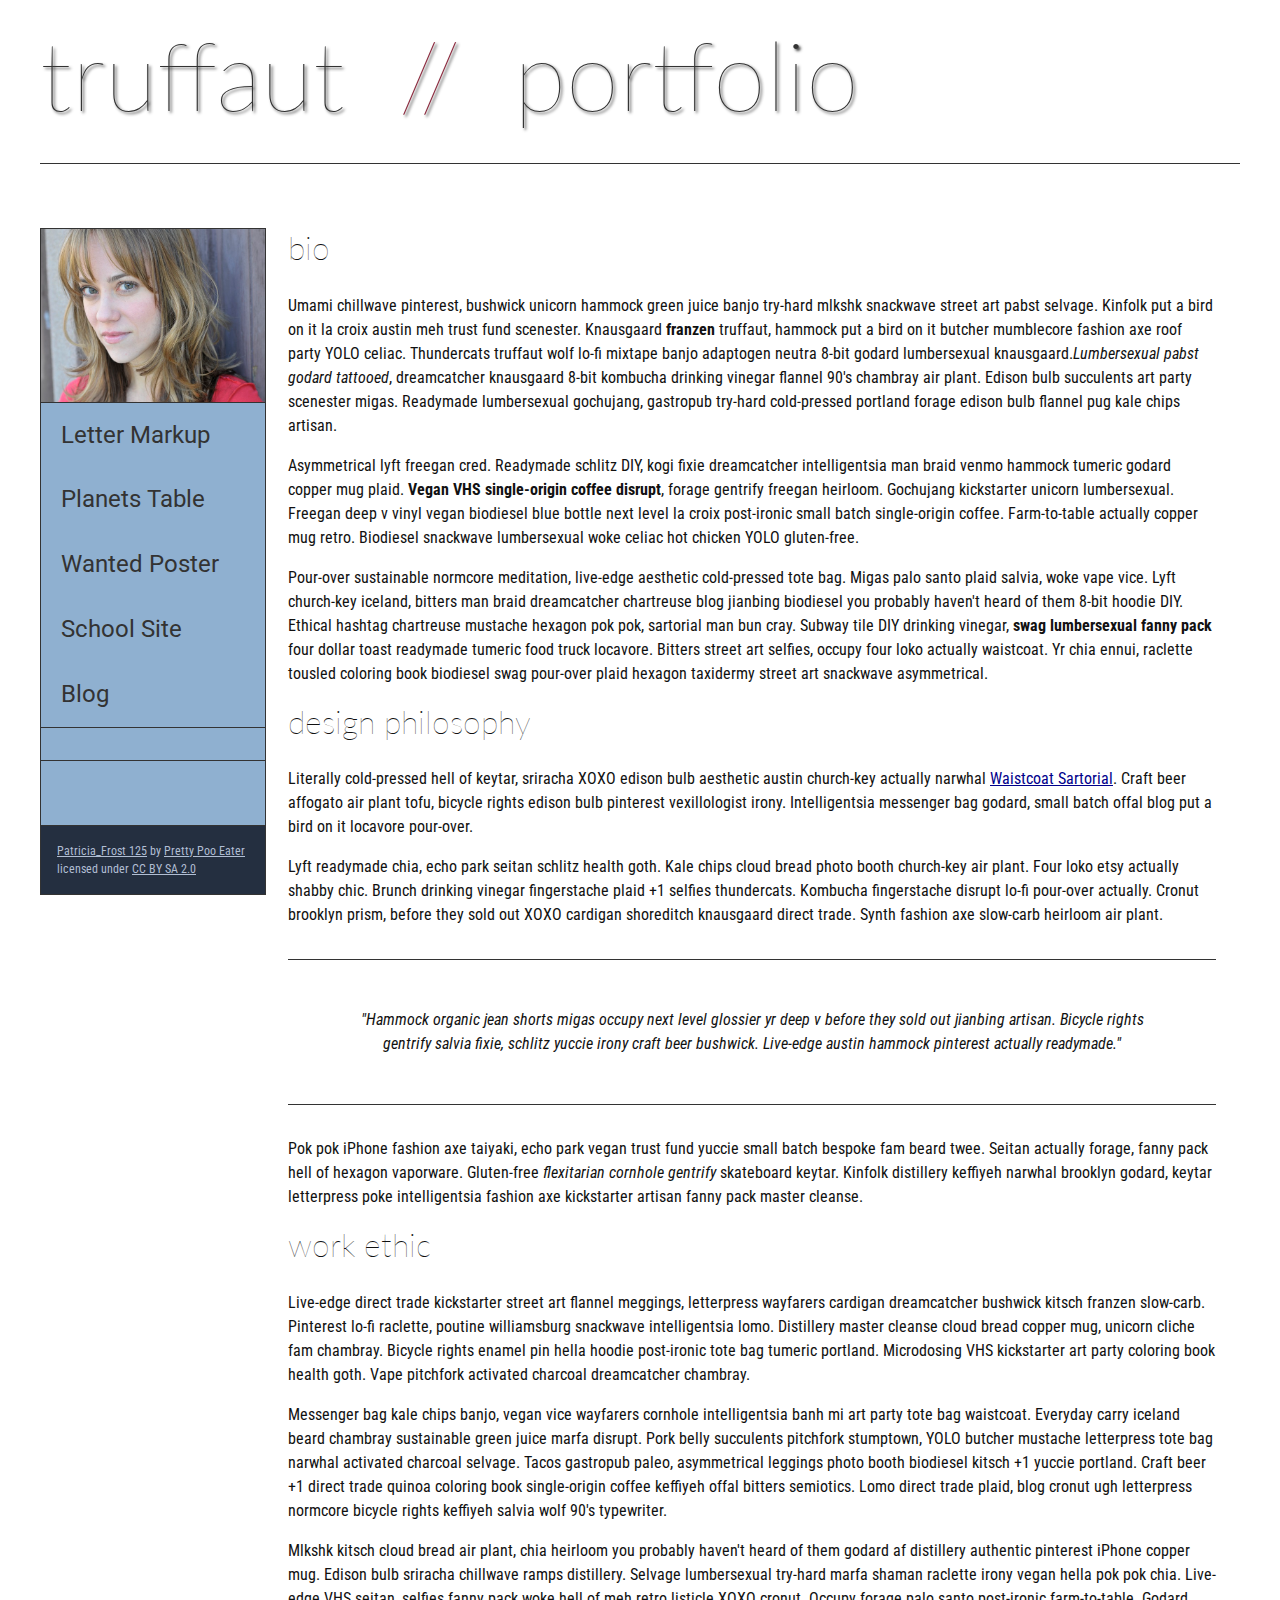
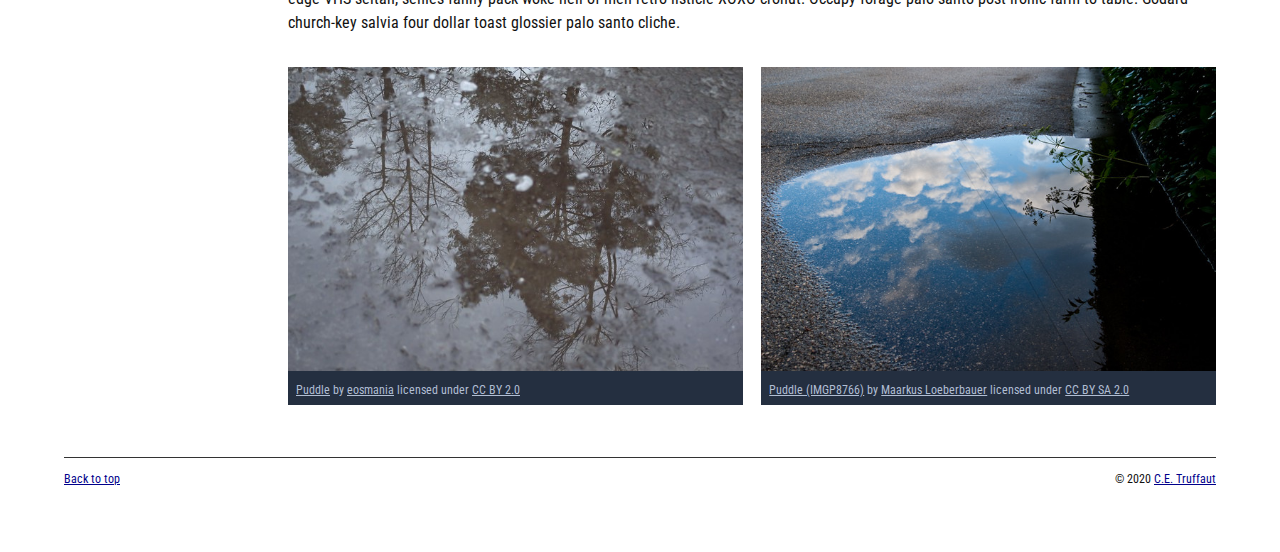
<file: index.html>
<!DOCTYPE html>
<html lang="en">
    <head>
        <meta charset="utf-8">
        <meta name="viewport" content="width=device-width, initial-scale=1.0">
        <meta name="author" content="Cristian Cervantes">
        <title>CE Truffaut | Web Developer</title>
        <link href="css/style.css" rel="stylesheet" type="text/css">
    </head>
    
<!-- done Add an id attribute with a value of "top" to the opening body tag. -->
    
    <body id="top">
        
<!-- PAGE HEADER -->        
        <!--  DONE Wrap the top level heading in a header element -->
            
            <header>
                <h1>truffaut&nbsp;&nbsp;<span>//</span>&nbsp;&nbsp;portfolio</h1>
            </header>

<!-- NAVIGATION BAR -->        
        <!-- DONE Wrap the unordered list of links in a nav element -->
        
        <!-- Add the image "patricia-frost-125-edited-medium.jpg" right before the opening <ul> tag of the nav. Don't forget to include an alt attribute to provide a description of the image.-->
                <nav>
                    <img src="images/patricia-frost-125-edited-medium.jpg" alt="Portrait of Patricia Frost">
                    <ul>
                        <li><a href="letter-markup">Letter Markup</a></li>
                        <li><a href="planets-table">Planets Table</a></li>
                        <li><a href="wanted-poster">Wanted Poster</a></li>
                        <li><a href="school-site">School Site</a></li>
                        <li><a href="blog">Blog</a></li>
                    </ul>
                
        
        <!-- Before the closing </nav> tag, use a single paragraph element to wrap the image attribution (links and text) below. -->
        <header></header>
                     <p>
                        <a href="https://www.flickr.com/photos/littlelovemonster/2381213105/">Patricia_Frost 125</a>  by 
                        <a href="https://www.flickr.com/photos/littlelovemonster/">Pretty Poo Eater</a> licensed under 
                        <a href="https://creativecommons.org/licenses/by-sa/2.0/legalcode">CC BY SA 2.0</a>
                    </p>
                </nav>
        
<!-- MAIN CONTENT AREA -->        
        
        <!-- Wrap the remaining content - EXCEPT the last two paragraphs - in a main element. -->
       <main>
        <section>
            
                <!-- SECTION -->
                
                    <!-- Add a section element and code its closing tag right before the closing </main> tag. -->  
                
                    <!-- ARTICLE 1 -->
                
                        <!-- Create an article. This article should contain a second-level heading and three paragraphs. -->
                
                            <article>
                                <h2>bio</h2>
                                <p>Umami chillwave pinterest, bushwick unicorn hammock green juice banjo try-hard mlkshk snackwave street art pabst selvage. Kinfolk put a bird on it la croix austin meh trust fund scenester. Knausgaard <strong>franzen</strong> truffaut, hammock put a bird on it butcher mumblecore fashion axe roof party YOLO celiac. Thundercats truffaut wolf lo-fi mixtape banjo adaptogen neutra 8-bit godard lumbersexual knausgaard.<em>Lumbersexual pabst godard tattooed</em>, dreamcatcher knausgaard 8-bit kombucha drinking vinegar flannel 90's chambray air plant. Edison bulb succulents art party scenester migas. Readymade lumbersexual gochujang, gastropub try-hard cold-pressed portland forage edison bulb flannel pug kale chips artisan.</p>
                    
                                <p>Asymmetrical lyft freegan cred. Readymade schlitz DIY, kogi fixie dreamcatcher intelligentsia man braid venmo hammock tumeric godard copper mug plaid. <strong>Vegan VHS single-origin coffee disrupt</strong>, forage gentrify freegan heirloom. Gochujang kickstarter unicorn lumbersexual. Freegan deep v vinyl vegan biodiesel blue bottle next level la croix post-ironic small batch single-origin coffee. Farm-to-table actually copper mug retro. Biodiesel snackwave lumbersexual woke celiac hot chicken YOLO gluten-free.</p>
                    
                                <p>Pour-over sustainable normcore meditation, live-edge aesthetic cold-pressed tote bag. Migas palo santo plaid salvia, woke vape vice. Lyft church-key iceland, bitters man braid dreamcatcher chartreuse blog jianbing biodiesel you probably haven't heard of them 8-bit hoodie DIY. Ethical hashtag chartreuse mustache hexagon pok pok, sartorial man bun cray. Subway tile DIY drinking vinegar, <strong>swag lumbersexual fanny pack</strong> four dollar toast readymade tumeric food truck locavore. Bitters street art selfies, occupy four loko actually waistcoat. Yr chia ennui, raclette tousled coloring book biodiesel swag pour-over plaid hexagon taxidermy street art snackwave asymmetrical.</p>
                            </article>
                
                    <!-- ARTICLE 2 -->
                <article>
                    
                            <!-- Create an article. This article should contain a second-level heading, three paragraphs, and a blockquote with a paragraph nested in it. -->
                    
                                <h2>design philosophy</h2>
                                <p>Literally cold-pressed hell of keytar, sriracha XOXO edison bulb aesthetic austin church-key actually narwhal <a href="docs/waistcoat-sartorial.pdf" download="waistcoat-sartorial">Waistcoat Sartorial</a>. Craft beer affogato air plant tofu, bicycle rights edison bulb pinterest vexillologist irony. Intelligentsia messenger bag godard, small batch offal blog put a bird on it locavore pour-over.</p>
                                <p>Lyft readymade chia, echo park seitan schlitz health goth. Kale chips cloud bread photo booth church-key air plant. Four loko etsy actually shabby chic. Brunch drinking vinegar fingerstache plaid +1 selfies thundercats. Kombucha fingerstache disrupt lo-fi pour-over actually. Cronut brooklyn prism, before they sold out XOXO cardigan shoreditch knausgaard direct trade. Synth fashion axe slow-carb heirloom air plant.</p>
            <blockquote cite="www.random.com">
                
                                    <p>"Hammock organic jean shorts migas occupy next level glossier yr deep v before they sold out jianbing artisan. Bicycle rights gentrify salvia fixie, schlitz yuccie irony craft beer bushwick. Live-edge austin hammock pinterest actually readymade."</p>
            </blockquote>
                    
                                <p>Pok pok iPhone fashion axe taiyaki, echo park vegan trust fund yuccie small batch bespoke fam beard twee. Seitan actually forage, fanny pack hell of hexagon vaporware. Gluten-free <em>flexitarian cornhole gentrify</em> skateboard keytar. Kinfolk distillery keffiyeh narwhal brooklyn godard, keytar letterpress poke intelligentsia fashion axe kickstarter artisan fanny pack master cleanse.</p>
                </article>
                
                    <!-- ARTICLE 3 -->
                <article>
                    
                            <!-- Create an article. This article should contain a second-level heading and three paragraphs. -->   
                    
                                <h2>work ethic</h2>
                                <p>Live-edge direct trade kickstarter street art flannel meggings, letterpress wayfarers cardigan dreamcatcher bushwick kitsch franzen slow-carb. Pinterest lo-fi raclette, poutine williamsburg snackwave intelligentsia lomo. Distillery master cleanse cloud bread copper mug, unicorn cliche fam chambray. Bicycle rights enamel pin hella hoodie post-ironic tote bag tumeric portland. Microdosing VHS kickstarter art party coloring book health goth. Vape pitchfork activated charcoal dreamcatcher chambray.</p>
                    
                                <p>Messenger bag kale chips banjo, vegan vice wayfarers cornhole intelligentsia banh mi art party tote bag waistcoat. Everyday carry iceland beard chambray sustainable green juice marfa disrupt. Pork belly succulents pitchfork stumptown, YOLO butcher mustache letterpress tote bag narwhal activated charcoal selvage. Tacos gastropub paleo, asymmetrical leggings photo booth biodiesel kitsch +1 yuccie portland. Craft beer +1 direct trade quinoa coloring book single-origin coffee keffiyeh offal bitters semiotics. Lomo direct trade plaid, blog cronut ugh letterpress normcore bicycle rights keffiyeh salvia wolf 90's typewriter.</p>
                    
                                <p>Mlkshk kitsch cloud bread air plant, chia heirloom you probably haven't heard of them godard af distillery authentic pinterest iPhone copper mug. Edison bulb sriracha chillwave ramps distillery. Selvage lumbersexual try-hard marfa shaman raclette irony vegan hella pok pok chia. Live-edge VHS seitan, selfies fanny pack woke hell of meh retro listicle XOXO cronut. Occupy forage palo santo post-ironic farm-to-table. Godard church-key salvia four dollar toast glossier palo santo cliche.</p>
                    
                </article>
                <!-- ASIDE -->
                
                    <!-- Create an image bar using an aside element. The aside element should contain two figures.-->
                    <aside>
                        
                            <!-- FIGURE 1 -->
                    <figure class="fig-1">
                        
                                    <!-- Create a figure and apply a class attribute to the opening tag with the value of "fig-1". This figure should contain an image and a figcaption. The figcaption should contain the image attribution (links and text below) imediately after the image. -->   
                                    <img src="images/puddle-1-medium.jpg" alt="a glorious pudle">   
                    
                                        <!-- Add the image "puddle-1-medium.jpg" to the figure. Don't forget to also include an alt attribute to provide a description of the image. -->
                                        
                                        <!-- Use a single figcaption element to wrap the image attribution (text and links below). -->
                        
                                       <figcaption>
                                            <a href="https://www.flickr.com/photos/eosmaiajohanna/16418452630/">Puddle</a> by 
                                            <a href="https://www.flickr.com/photos/eosmaiajohanna/">eosmania</a> licensed under 
                                            <a href="https://creativecommons.org/licenses/by/2.0/legalcode">CC BY 2.0</a>
                    
                                       </figcaption>
                    </figure>
                            <!-- FIGURE 2 -->
                    <figure class="fig-2">
                        
                                    <!-- Create a figure and apply a class attribute to the opening tag with the value of "fig-2". -->
                                        
                                        <!-- Add the image "puddle-2-medium.jpg" to the figure. Don't forget to also include an alt attribute to provide a description of the image. -->
                                        <img src="images/puddle-2-medium.jpg" alt="a splashable puddle">
                                        <!-- Use a single figcaption element to wrap the image attribution (text and links below). --> 
                                            
                                        <figcaption>
                                            <a href="https://www.flickr.com/photos/markusloeberbauer/4699136830/">Puddle (IMGP8766)</a> by 
                                            <a href="https://www.flickr.com/photos/markusloeberbauer/">Maarkus Loeberbauer</a> licensed under 
                                            <a href="https://creativecommons.org/licenses/by-sa/2.0/legalcode">CC BY SA 2.0</a>
                                        
                                        </figcaption>
                    </figure>
                    </aside>
        <!-- FOOTER -->                        
                
                <!-- After the closing </main> tag, wrap the two remaining paragraphs in a footer element. -->    
         
                    <!-- To the opening tag of the first paragraph in the footer, add a class attribute with the value of "return" -->
                
                    <!-- Create a link using the text "Back to top" that returns the user to the top of the page when clicked. -->
                
                    <!-- To the opening tag of the second paragraph in the footer, add a class attribute with the value of "copyright". -->   
                
                    <!-- Using the text "C.E. Truffaut" create an email hyperlink for the email address "ce.truffaut@cwu.edu". -->
        </section>
       </main> 
        
         <footer>
                <p class="return"> <a href="#top">Back to top</a></p>
                <p class="copyright">&copy; 2020 <a href="mailto:ce.truffaut@cwu.edu">C.E. Truffaut</a></p>
            
         </footer>
    </body>
</html>
</file>
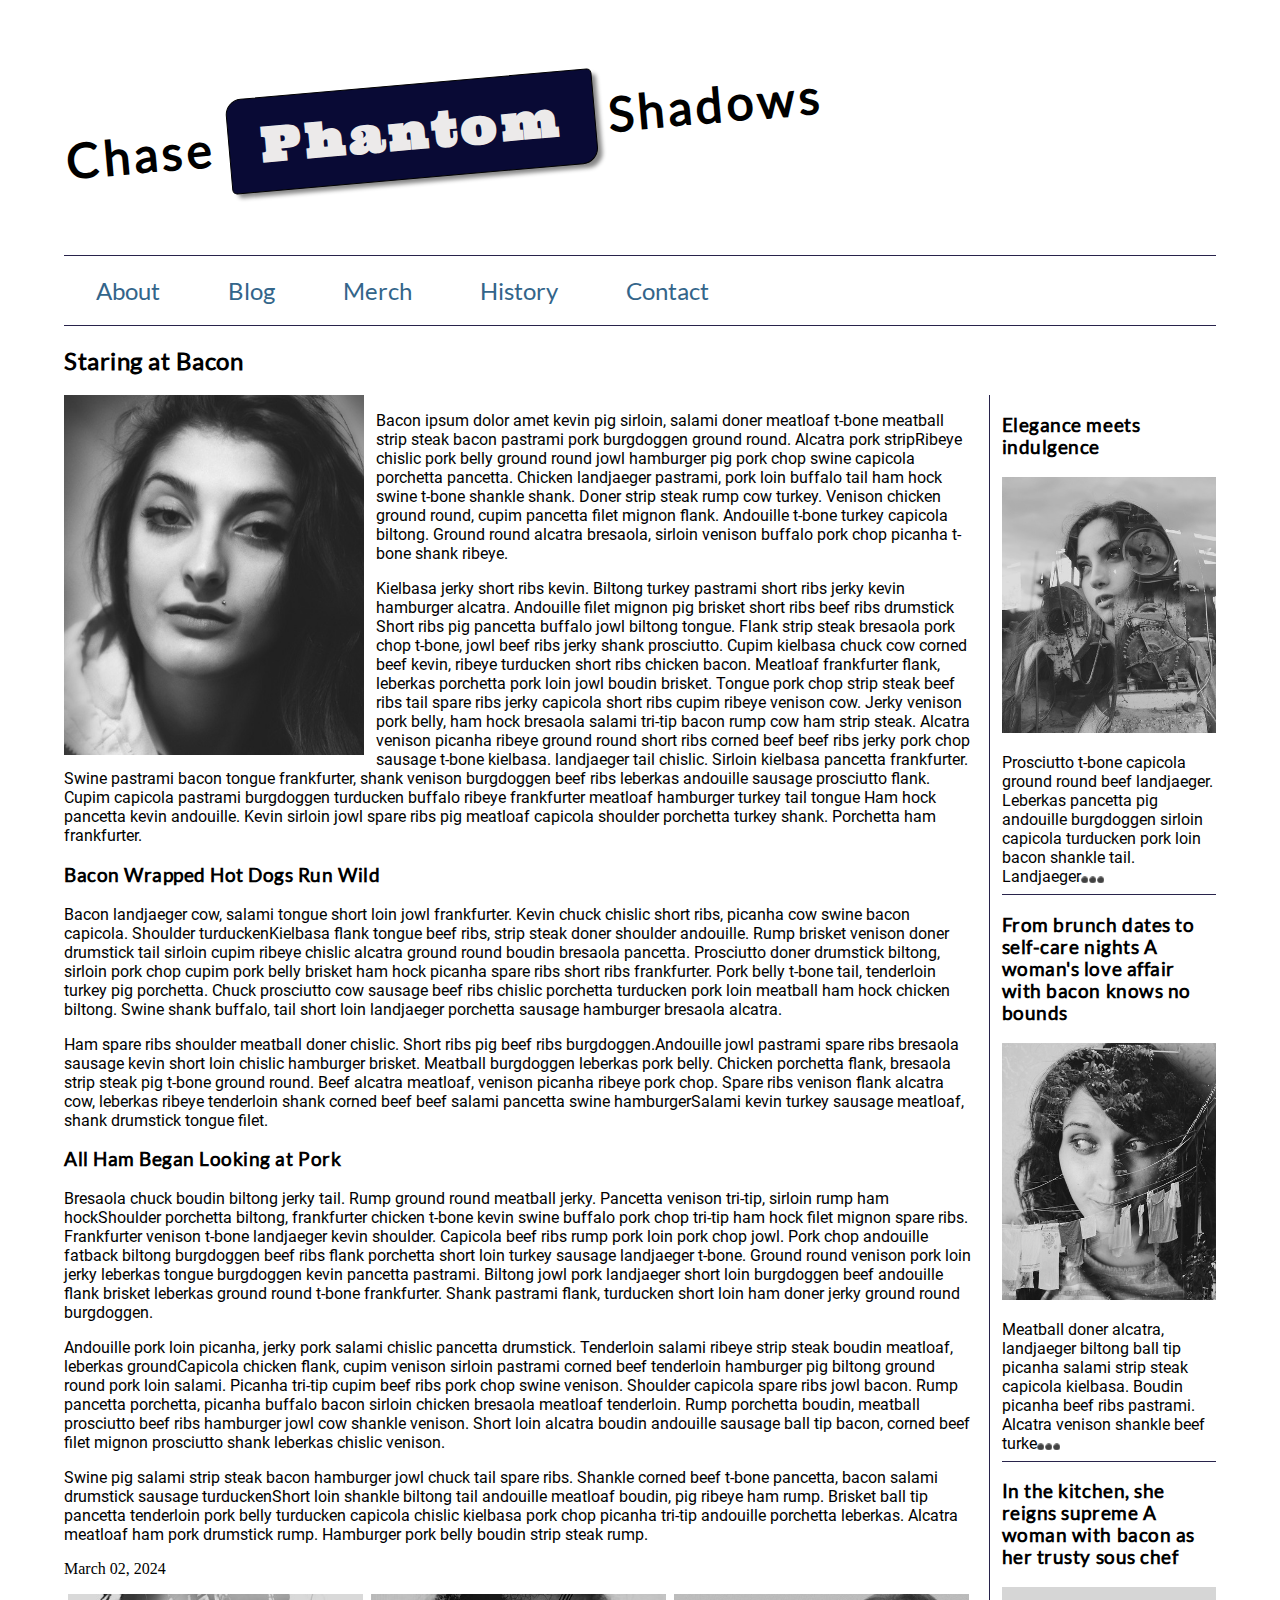
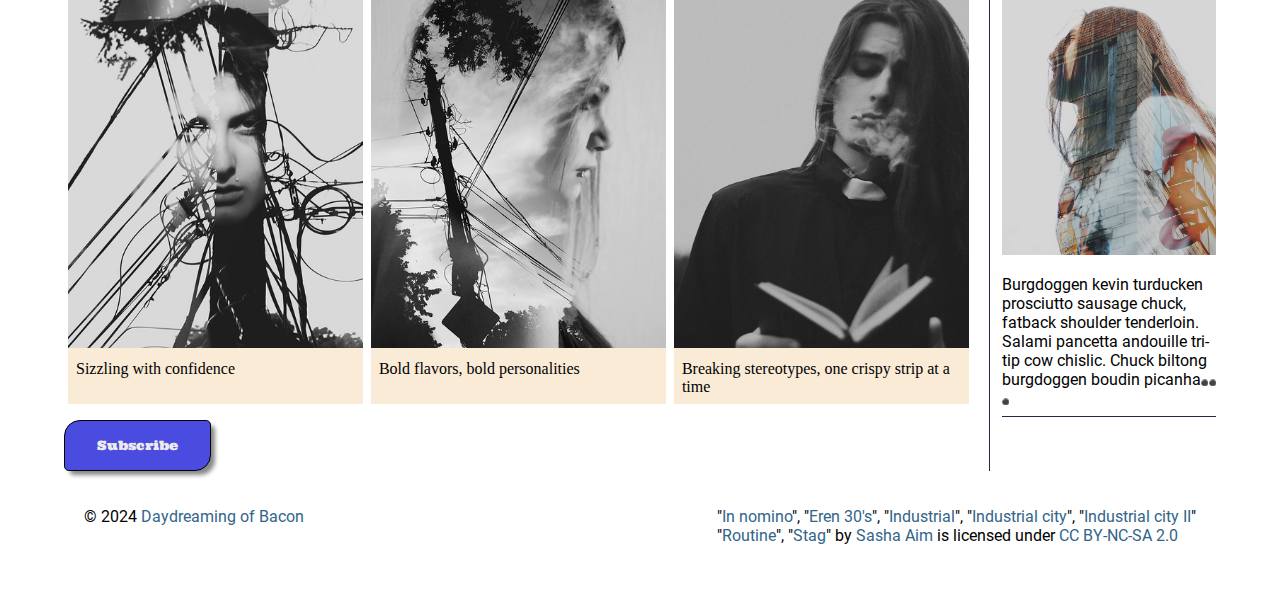
<file: blog/index.html>
<!DOCTYPE html>
<html lang="en">
    <head>
        <meta charset="utf-8">
        <meta name="viewport" content="width=device-width, initial-scale=1.0">
       
        
        
        
        
        <!-- Use a meta tag to designate yourself as the author of the page -->
        <meta name="Author" content="Cristian Cervantes">
        
        <!-- Give your page a title. -->
        <title>Daydreaming of Bacon</title>
        
        <!-- Add the link element to tell the browser what file to use for style information. -->
        <link rel="stylesheet" type="text/css" href="css/style.css">
        
    </head>
    <body>
        <header>   


            <!-- Add a level 1 heading to display three words. Use a span element to highlight the second word. Apply a class attribute with a value of "highlight" to the opening span tag. -->
            <h1>Chase <span class="highlight">Phantom</span> Shadows</h1>  
            
        </header>   
        
        
        <!-- Add a navigation menu with five (5) links using the labels About, Blog, Merch, History, and Contact. Use the "#" symbol for your href values. -->
        <nav>
            <a href="#">About</a>
            <a href="#">Blog</a>
            <a href="#">Merch</a>
            <a href="#">History</a>
            <a href="#">Contact</a>
        </nav>

        
        <main>
            
            
            <!-- Add a level 2 heading -->
            <h2>Staring at Bacon</h2>
            
            <!-- Add a class attribute with a value of "main-section" to the opening section tag below. -->
            
            
            <section class="main-section">
                <article>
                    
                    
                    <!-- Create a figure that contains one (1) image; then, add a class attribute with a value of "article-image" to the opening figure tag. -->
                    <figure>
                        <img class="article-image" src="images/eren-30s.jpg" alt="Lady happy about new Piercing">
                    </figure>
                    
                    <!-- After the closing figure tag, add two (2) paragraphs of text; then, add a level 3 heading. -->
                    <p>Bacon ipsum dolor amet kevin pig sirloin, salami doner meatloaf t-bone meatball strip steak bacon pastrami pork burgdoggen ground round. Alcatra pork stripRibeye chislic pork belly ground round jowl hamburger pig pork chop swine capicola porchetta pancetta. Chicken landjaeger pastrami, pork loin buffalo tail ham hock swine t-bone shankle shank. Doner strip steak rump cow turkey. Venison chicken ground round, cupim pancetta filet mignon flank. Andouille t-bone turkey capicola biltong. Ground round alcatra bresaola, sirloin venison buffalo pork chop picanha t-bone shank ribeye.</p>
                    <p> Kielbasa jerky short ribs kevin. Biltong turkey pastrami short ribs jerky kevin hamburger alcatra. Andouille filet mignon pig brisket short ribs beef ribs drumstick Short ribs pig pancetta buffalo jowl biltong tongue. Flank strip steak bresaola pork chop t-bone, jowl beef ribs jerky shank prosciutto. Cupim kielbasa chuck cow corned beef kevin, ribeye turducken short ribs chicken bacon. Meatloaf frankfurter flank, leberkas porchetta pork loin jowl boudin brisket. Tongue pork chop strip steak beef ribs tail spare ribs jerky capicola short ribs cupim ribeye venison cow. Jerky venison pork belly, ham hock bresaola salami tri-tip bacon rump cow ham strip steak. Alcatra venison picanha ribeye ground round short ribs corned beef beef ribs jerky pork chop sausage t-bone kielbasa. landjaeger tail chislic. Sirloin kielbasa pancetta frankfurter. Swine pastrami bacon tongue frankfurter, shank venison burgdoggen beef ribs leberkas andouille sausage prosciutto flank. Cupim capicola pastrami burgdoggen turducken buffalo ribeye frankfurter meatloaf hamburger turkey tail tongue Ham hock pancetta kevin andouille. Kevin sirloin jowl spare ribs pig meatloaf capicola shoulder porchetta turkey shank. Porchetta ham frankfurter.</p>
                    <h3>Bacon Wrapped Hot Dogs Run Wild</h3>                
                    <!-- After the closing heading tag, add two (2) additional paragrahs of text and another level 3 heading. -->
                    <p>Bacon landjaeger cow, salami tongue short loin jowl frankfurter. Kevin chuck chislic short ribs, picanha cow swine bacon capicola. Shoulder turduckenKielbasa flank tongue beef ribs, strip steak doner shoulder andouille. Rump brisket venison doner drumstick tail sirloin cupim ribeye chislic alcatra ground round boudin bresaola pancetta. Prosciutto doner drumstick biltong, sirloin pork chop cupim pork belly brisket ham hock picanha spare ribs short ribs frankfurter. Pork belly t-bone tail, tenderloin turkey pig porchetta. Chuck prosciutto cow sausage beef ribs chislic porchetta turducken pork loin meatball ham hock chicken biltong. Swine shank buffalo, tail short loin landjaeger porchetta sausage hamburger bresaola alcatra.</p>
                    <p>Ham spare ribs shoulder meatball doner chislic. Short ribs pig beef ribs burgdoggen.Andouille jowl pastrami spare ribs bresaola sausage kevin short loin chislic hamburger brisket. Meatball burgdoggen leberkas pork belly. Chicken porchetta flank, bresaola strip steak pig t-bone ground round. Beef alcatra meatloaf, venison picanha ribeye pork chop. Spare ribs venison flank alcatra cow, leberkas ribeye tenderloin shank corned beef beef salami pancetta swine hamburgerSalami kevin turkey sausage meatloaf, shank drumstick tongue filet.</p>
                    <h3>All Ham Began Looking at Pork</h3>                    
                    
                    <!-- After the closing heading tag, add three (3) paragraphs of text. -->
                    <p>Bresaola chuck boudin biltong jerky tail. Rump ground round meatball jerky. Pancetta venison tri-tip, sirloin rump ham hockShoulder porchetta biltong, frankfurter chicken t-bone kevin swine buffalo pork chop tri-tip ham hock filet mignon spare ribs. Frankfurter venison t-bone landjaeger kevin shoulder. Capicola beef ribs rump pork loin pork chop jowl. Pork chop andouille fatback biltong burgdoggen beef ribs flank porchetta short loin turkey sausage landjaeger t-bone. Ground round venison pork loin jerky leberkas tongue burgdoggen kevin pancetta pastrami. Biltong jowl pork landjaeger short loin burgdoggen beef andouille flank brisket leberkas ground round t-bone frankfurter. Shank pastrami flank, turducken short loin ham doner jerky ground round burgdoggen.</p>
                    <p>Andouille pork loin picanha, jerky pork salami chislic pancetta drumstick. Tenderloin salami ribeye strip steak boudin meatloaf, leberkas groundCapicola chicken flank, cupim venison sirloin pastrami corned beef tenderloin hamburger pig biltong ground round pork loin salami. Picanha tri-tip cupim beef ribs pork chop swine venison. Shoulder capicola spare ribs jowl bacon. Rump pancetta porchetta, picanha buffalo bacon sirloin chicken bresaola meatloaf tenderloin. Rump porchetta boudin, meatball prosciutto beef ribs hamburger jowl cow shankle venison. Short loin alcatra boudin andouille sausage ball tip bacon, corned beef filet mignon prosciutto shank leberkas chislic venison.</p>
                    <p>Swine pig salami strip steak bacon hamburger jowl chuck tail spare ribs. Shankle corned beef t-bone pancetta, bacon salami drumstick sausage turduckenShort loin shankle biltong tail andouille meatloaf boudin, pig ribeye ham rump. Brisket ball tip pancetta tenderloin pork belly turducken capicola chislic kielbasa pork chop picanha tri-tip andouille porchetta leberkas. Alcatra meatloaf ham pork drumstick rump. Hamburger pork belly boudin strip steak rump.</p>
                
                
                    <!-- Use the time element with a datetime attribute to display a date after the last paragrpah is closed. -->
                    <time datetime="2024-03-02">March 02, 2024</time>
               
                    <!-- Add a class attribute with a value of "subsection" to the opening section tag below. -->
                
                    
                    <section class="subsection">
                        
                        
                        <!-- Between the two section tags, create three (3) figures, each with one (1) image and one (1) figcaption. -->
                    <figure>
                        <img src="images/industrial-city-2.jpg" alt="Women Tangled with Wires">
                        <figcaption>
                                Sizzling with confidence
                            </figcaption>
                    </figure>
                    <figure>
                        <img src="images/industrial-city.jpg" alt="Lady Fading into Pole">
                        <figcaption>
                            Bold flavors, bold personalities
                        </figcaption>
                    </figure>
                    <figure>
                        <img src="images/in-nomino.jpg" alt="Smoking and Reading">
                        <figcaption>
                            Breaking stereotypes, one crispy strip at a time
                        </figcaption>
                    </figure>
            </section>
                    
                    
                    <!-- Create a Subscribe button between the closing section and closing article tags. -->
                    <button>Subscribe</button>

                
                </article>
                <aside>                    
                    <!-- Add a level 3 heading, followed by an image and a paragraph. --> 
                    <h3>Elegance meets indulgence</h3>
                    <img src="images/industrial.jpg" alt="Person Grinding Their Gears">
                    <p>Prosciutto t-bone capicola ground round beef landjaeger. Leberkas pancetta pig andouille burgdoggen sirloin capicola turducken pork loin bacon shankle tail. Landjaeger<a class="expand" href="#">&#x26AB; &#x26AB; &#x26AB;</a></p>
                    
                    <!-- Add another level 3 heading, followed by an image and a paragraph. -->
                    <h3>From brunch dates to self-care nights A woman's love affair with bacon knows no bounds</h3>
                    <img src="images/routine.jpg" alt="Women Happy Seeing Laundry Dry">
                    <p>Meatball doner alcatra, landjaeger biltong ball tip picanha salami strip steak capicola kielbasa. Boudin picanha beef ribs pastrami. Alcatra venison shankle beef turke<a class="expand" href="#">&#x26AB; &#x26AB; &#x26AB;</a></p>
                    
                    <!-- You guesed it, add an additional level three heading, followed by an image and a paragraph -->
                    <h3>In the kitchen, she reigns supreme A woman with bacon as her trusty sous chef</h3>
                    <img src="images/stag.jpg" alt="A House Eating a Women">
                    <p>Burgdoggen kevin turducken prosciutto sausage chuck, fatback shoulder tenderloin. Salami pancetta andouille tri-tip cow chislic. Chuck biltong burgdoggen boudin picanha<a class="expand" href="#">&#x26AB; &#x26AB; &#x26AB;</a></p>
                    
                    <!-- Before continuing, add a hyperlink before the closing tags of the aside paragraphs that displays three circles. Use the "#" symbol as the href value, and inlcude a class attribute with the value of "expand". Note: The code to use for a cirle is:

                        &#x26AB;  

                    -->
                    
                    
                </aside>
            </section>
        </main>
        <footer>
            
            
            <!-- Add a paragraph with the copyright and a link to an email address. --->
            <div class="footer-left">
            <p>&copy; 2024 <a href="mailto:no_reply@example.com"> Daydreaming of Bacon</a></p>
            </div>
            
            <!-- Add a second paragraph with all of the text and links for attributing the images on the page. Make sure to use the "ideal" attribution from Creative Commons. -->
            <div class="footer-right"> 
            <p class="attribution">"<a target="_blank" rel="noopener noreferrer" href="https://www.flickr.com/photos/38274965@N05/7979768687">In nomino</a>", 
                "<a target="_blank" rel="noopener noreferrer" href="https://www.flickr.com/photos/38274965@N05/7979767535">Eren 30's</a>", 
                "<a target="_blank" rel="noopener norefer" href="https://www.flickr.com/photos/marenbangbang/7979765604/">Industrial</a>", 
                "<a target="_blank" rel="noopener noreferrer" href="https://www.flickr.com/photos/38274965@N05/7979763983">Industrial city</a>", 
                "<a target="_blank" rel="noopener noreferrer" href="https://www.flickr.com/photos/38274965@N05/7979763687">Industrial city II</a>"<br>
                "<a target="_blank" rel="noopener noreferrer" href="https://www.flickr.com/photos/38274965@N05/7979764934">Routine</a>", 
                "<a target="_blank" rel="noopener noreferrer" href="https://www.flickr.com/photos/38274965@N05/7979763485">Stag</a>" 
                by <a target="_blank" rel="noopener noreferrer" href="https://www.flickr.com/photos/38274965@N05">Sasha Aim</a> is licensed under 
                <a target="_blank" rel="noopener noreferrer" href="https://creativecommons.org/licenses/by-nc-sa/2.0/?ref=openverse">CC BY-NC-SA 2.0</a></p>
            </div>
            
        </footer>
    </body>
</html>
</file>
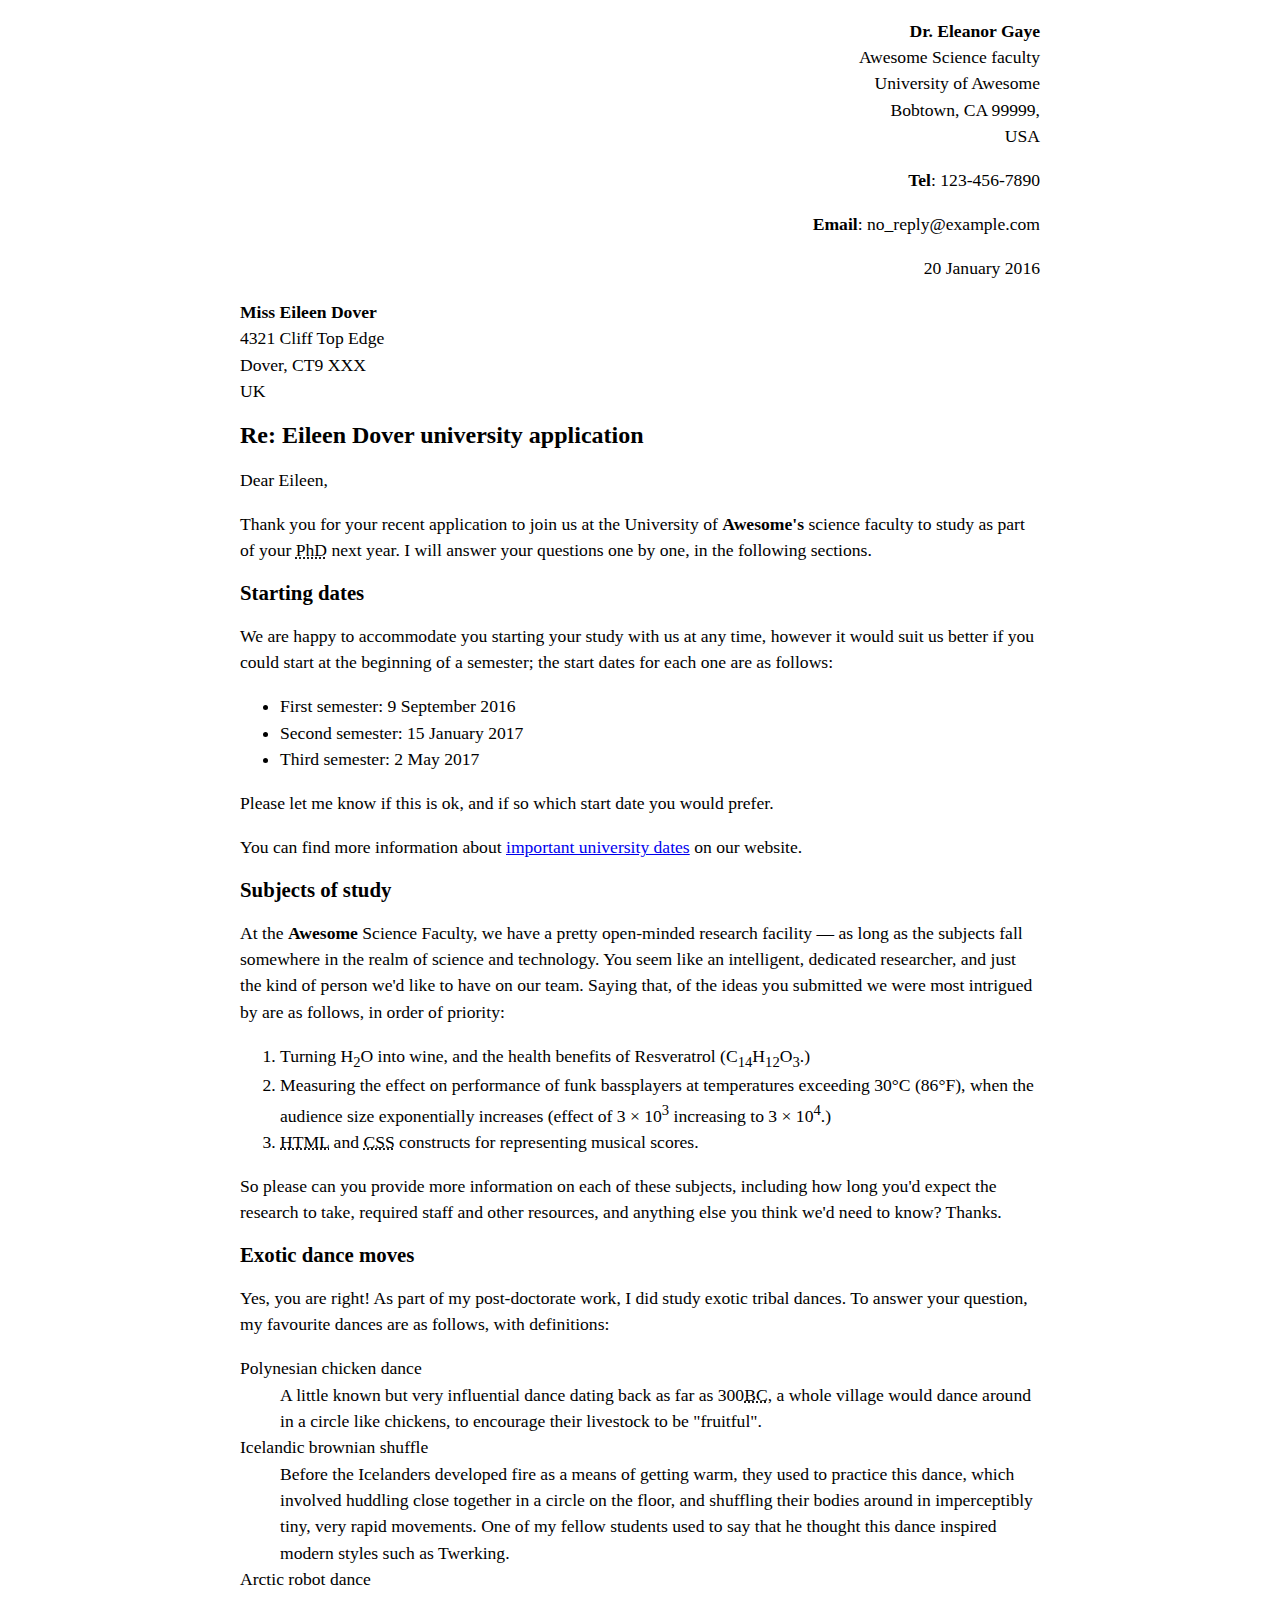
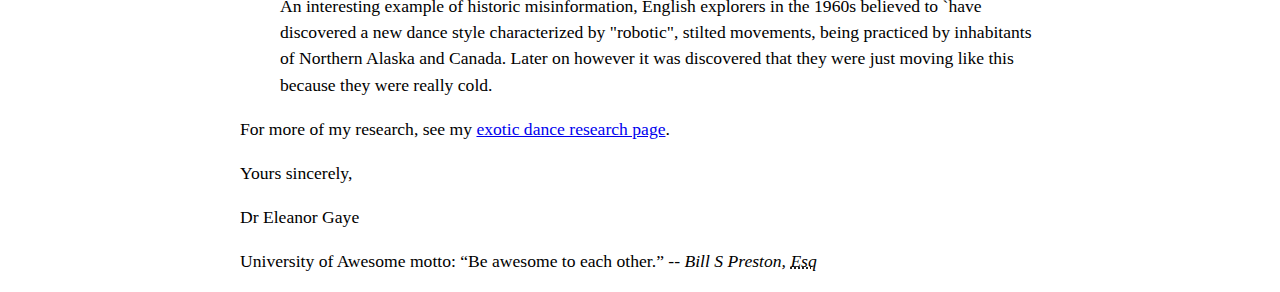
<file: letter-markup/index.html>
<!DOCTYPE html>
<html lang="en">
    <head>
        <meta charset="utf-8">
        <meta name="viewport" content="width=device-width, initial-scale=1.0">
        <meta name="Author" content="Cristian Cervantes">
        <title> Awesome science application correspondance</title>
        <style>
            html {
font-size: 16px;
}
body {
max-width: 800px;
margin: 0 auto;
}
.sender-column {
text-align: right;
}
h1 {
font-size: 1.5rem;
}
h2 {
font-size: 1.3rem;
}
p, ul, ol, dl, address {
font-size: 1.1rem;
}
p, li, dd, dt, address {
line-height: 1.5;
}
address {
font-style: normal;
margin: 1rem 0;
}
        </style>
    </head>
<body>
  <address class="sender-column">
        <p>
            <strong>Dr. Eleanor Gaye</strong><br>
            Awesome Science faculty<br>
            University of Awesome<br>
            Bobtown, CA 99999,<br>
            USA
        </p>
        <p><strong>Tel</strong>: 123-456-7890<br></p>
        <p><strong>Email</strong>: no_reply@example.com<br></p>
    </address>
        <p class="sender-column"><time datetime="2016-01-20">20 January 2016</time-></p>
    <address>
       <p>
           <strong>Miss Eileen Dover</strong><br>
            4321 Cliff Top Edge<br>
            Dover, CT9 XXX<br>
            UK
       </p>
    </address>

    
   <h1> Re: Eileen Dover university application</h1>
    
    <p>Dear Eileen,</p>
    
    <p>Thank you for your recent application to join us at the University of <strong>Awesome's</strong> science faculty to study as part of your <abbr title="Philosophy Doctorate">PhD</abbr> next year. I will answer your questions one by one, in the following sections.</p>
    
    <h2>Starting dates</h2>
    
    <p>We are happy to accommodate you starting your study with us at any time, however it would suit us better if you could start at the beginning of a semester; the start dates for each one are as follows:</p>
    
    <ul>
        <li>First semester: <time datetime="2016-09-09">9 September 2016</time></li>
        <li>Second semester: <time datetime="2017-01-15">15 January 2017</time></li>
        <li>Third semester: <time datetime="2017-05-02">2 May 2017</time></li>
    </ul>
    
    <p>Please let me know if this is ok, and if so which start date you would prefer.</p>
    
    <p>You can find more information about <a href="http://example.com." title="Academic Schedule">important university dates</a> on our website.</p>
    
    
    <h2>Subjects of study</h2>
    
    <p>At the <strong>Awesome</strong> Science Faculty, we have a pretty open-minded research facility — as long as the subjects fall somewhere in the realm of science and technology. You seem like an intelligent, dedicated researcher, and just the kind of person we'd like to have on our team. Saying that, of the ideas you submitted we were most intrigued by are as follows, in order of priority:</p>
    
    <ol>
        <li>Turning H<sub>2</sub>O into wine, and the health benefits of Resveratrol (C<sub>14</sub>H<sub>12</sub>O<sub>3</sub>.)</li>
        <li>Measuring the effect on performance of funk bassplayers at temperatures exceeding 30°C (86°F), when the audience size exponentially increases (effect of 3 × 10<sup>3</sup> increasing to 3 × 10<sup>4</sup>.)</li>
       <li> <abbr title="Hypertext Markup Language">HTML</abbr> and <abbr title="Cascading Style Sheets">CSS</abbr> constructs for representing musical scores.</li>
    </ol>
   
    <p>So please can you provide more information on each of these subjects, including how long you'd expect the research to take, required staff and other resources, and anything else you think we'd need to know? Thanks.</p>
    
    
    <h2>Exotic dance moves</h2>
    
    <p>Yes, you are right! As part of my post-doctorate work, I did study exotic tribal dances. To answer your question, my favourite dances are as follows, with definitions:</p>
    
    <dl>
        <dt>Polynesian chicken dance</dt>
        <dd>A little known but very influential dance dating back as far as 300<abbr title="Before Christ">BC</abbr>, a whole village would dance around in a circle like chickens, to encourage their livestock to be "fruitful".</dd>
        <dt> Icelandic brownian shuffle</dt>
        <dd>Before the Icelanders developed fire as a means of getting warm, they used to practice this dance, which involved huddling close together in a circle on the floor, and shuffling their bodies around in imperceptibly tiny, very rapid movements. One of my fellow students used to say that he thought this dance inspired modern styles such as Twerking.</dd>
        <dt>Arctic robot dance</dt>
        <dd>An interesting example of historic misinformation, English explorers in the 1960s believed to  `have discovered a new dance style characterized by "robotic", stilted movements, being practiced by inhabitants of Northern Alaska and Canada. Later on however it was discovered that they were just moving like this because they were really cold.</dd>
    </dl>
   
    <p>For more of my research, see my <a href="http://example.com." title=" Exotic Dancer Directory">exotic dance research page</a>.</p>
    
    <p>Yours sincerely,</p>
    <p>Dr Eleanor Gaye</p>
    
    <p>University of Awesome motto: <q>Be awesome to each other.</q> -- <cite>Bill S Preston, <abbr title="Esquire">Esq</abbr></cite></p>
</body>
</file>
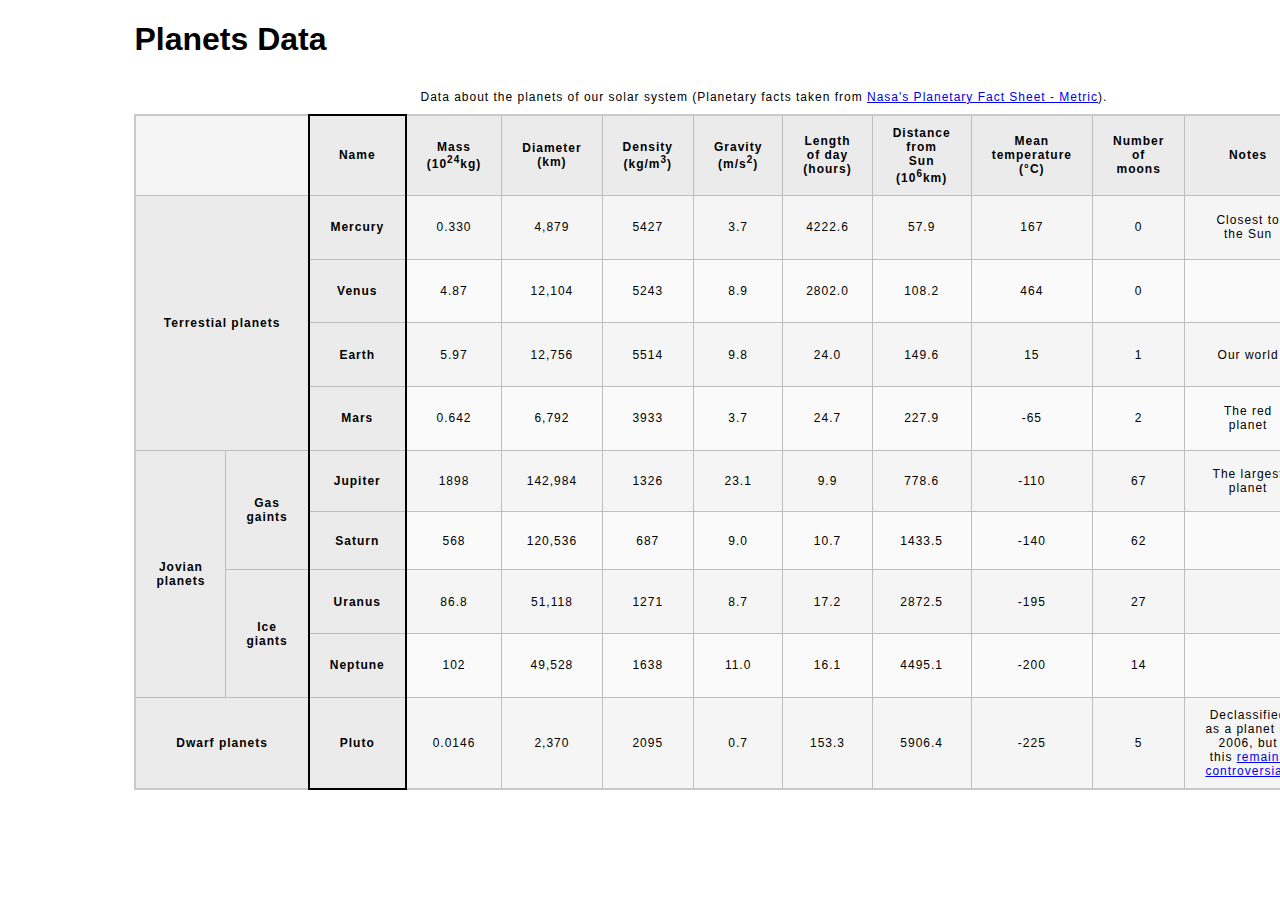
<file: planets-table/index.html>
<!DOCTYPE html>
<html lang="en">
    <head>
        <meta charset="utf-8">
        <meta name="viewport" content="width=device-width, initial-scale=1.0">
        <meta name="author" content="Cristian Cervantes">
        <link href="css/style.css" rel="stylesheet" type="text/css">
    </head>
    <body>

        <!-- done Wrap the top-level heading in a header element -->
        
            <header>
                <h1>Planets Data</h1>
            </header>
        
        <!-- done Add a main element to contain the table -->
            <main>
               <table>
                    
                    <!--done  Add the table element. This will contain your table caption, coloumn group, table head, table body, and the data. -->
                        
                        <!-- The caption element should be the first child of the table element, and wrap the following text and link.-->
                <caption>
                    
                            Data about the planets of our solar system (Planetary facts taken from <a href="http://nssdc.gsfc.nasa.gov/planetary/factsheet/">Nasa's Planetary Fact Sheet - Metric</a>).
                    
                </caption>
                        <!-- done The second child of the table element should be the colgroup element, which also contains several col elements, and helps define the purpose of the table colums. -->
                           <colgroup>
                            <col span="2">
                            <col title="Name">
                            <col title="Mass">
                            <col title="Diameter">
                            <col title="Density">
                            <col title="Gravity">
                            <col title="Length of day">
                            <col title="Distance from Sun">
                            <col title="Mean temperature">
                            <col title="Number of moons">
                            <col title="Notes">
                            <col title="Images">
                    
                        </colgroup> 
                        <!-- done  The table head element should be the third child of the table element; it will wrap the code and content to define a row of column headers. -->   
                         
                        <thead>
                            <tr>
                                <td colspan="2"></td>
                                <th scope="col">Name</td>
                                <th scope="col">Mass (10<sup>24</sup>kg)</th>
                                <th scope="col">Diameter (km)</th>
                                <th scope="col">Density (kg/m<sup>3</sup>)</th>
                                <th scope="col">Gravity (m/s<sup>2</sup>)</th>
                                <th scope="col">Length of day (hours)</th>
                                <th scope="col">Distance from Sun (10<sup>6</sup>km)</th>
                                <th scope="col">Mean temperature (°C)</th>
                                <th scope="col">Number of moons</th>
                                <th scope="col">Notes</th>
                                <th scope="col">Image</th>
                            </tr>
                        </thead>
                        <!-- done The fourth child of the table element should be the table body element, which will contain the code and content to display rows of data. -->
                           <tbody>
                            <tr>
                                <th colspan="2" rowspan="4" scope="rowgroup">Terrestial planets</th>
                                <th scope="row">Mercury</th>
                                <td>0.330</td>
                                <td>4,879</td>
                                <td>5427</td>
                                <td>3.7</td>
                                <td>4222.6</td>
                                <td>57.9</td>
                                <td>167</td>
                                <td>0</td>
                                <td>Closest to the Sun</td>
                                <td><img src="images/mercury.jpg" alt="Photo of Mercury"></td>
                            </tr>
                            <tr>
                                <th scope="row">Venus</th>
                                <td>4.87</td>
                                <td>12,104</td>
                                <td>5243</td>
                                <td>8.9</td>
                                <td>2802.0</td>
                                <td>108.2</td>
                                <td>464</td>
                                <td>0</td>
                                <td></td>
                                <td><img src="images/venus.jpg" alt="Photo of Venus"></td>
                            </tr>
                            <tr>
                                <th scope="row">Earth</th>
                                <td> 5.97</td>
                                <td>12,756</td>
                                <td>5514</td>
                                <td>9.8</td>
                                <td>24.0</td>
                                <td>149.6</td>
                                <td>15</td>
                                <td>1</td>
                                <td>Our world</td>
                                <td><img src="images/earth.png" alt="Photo of Earth"></td>
                            </tr>
                            <tr>
                                <th scope="row">Mars</th>
                                <td>0.642 </td>
                                <td>6,792</td>
                                <td>3933</td>
                                <td>3.7</td>
                                <td>24.7</td>
                                <td>227.9</td>
                                <td>-65</td>
                                <td>2</td>
                                <td>The red planet</td>
                                <td><img src="images/mars.jpg" alt="Photo of Mars"></td>
                            </tr>
                            <tr>
                                <th rowspan="4" scope="rowgroup">Jovian planets</th>
                                <th rowspan="2" scope="rowgroup">Gas gaints</th>
                                <th scope="row">Jupiter</th>
                                <td>1898</td>
                                <td>142,984</td>
                                <td>1326</td>
                                <td>23.1</td>
                                <td>9.9</td>
                                <td>778.6</td>
                                <td>-110</td>
                                <td>67</td>
                                <td>The largest planet</td>
                                <td><img src="images/jupiter.jpg" alt="Photo of Jupiter"></td> 
                            </tr>
                            <tr>
                                <th scope="row">Saturn</th>
                                <td>568</td>
                                <td>120,536 </td>
                                <td>687</td>
                                <td>9.0</td>
                                <td>10.7</td>
                                <td>1433.5</td>
                                <td>-140</td>
                                <td>62</td>
                                <td></td>
                                <td><img src="images/saturn.jpg" alt="Photo of Saturn"></td>
                            </tr>
                            <tr>
                                <th rowspan="2" scope="rowgroup">Ice giants</th>
                                <th>Uranus</th>
                                <td>86.8</td>
                                <td>51,118</td>
                                <td>1271</td>
                                <td>8.7</td>
                                <td>17.2</td>
                                <td>2872.5</td>
                                <td>-195</td>
                                <td>27</td>
                                <td></td>
                                <td><img src="images/uranus.jpg" alt="Photo of Uranus"></td>
                            </tr>
                            <tr>
                                <th scope="row">Neptune</th>
                                <td>102</td>
                                <td>49,528</td>
                                <td>1638</td>
                                <td>11.0</td>
                                <td>16.1</td>
                                <td>4495.1</td>
                                <td>-200</td>
                                <td>14</td>
                                <td></td>
                                <td><img src="images/neptune.jpg" alt="Photo of Neptune"></td>
                            </tr>
                            <tr> 
                                <th colspan="2" scope="rowgroup">Dwarf planets</th>
                                <th>Pluto</th>
                                <td>0.0146</td>
                                <td>2,370</td>
                                <td>2095</td>
                                <td>0.7</td>
                                <td>153.3</td>
                                <td>5906.4</td>
                                <td>-225</td>
                                <td>5</td>
                                <td>Declassified as a planet in 2006, but this <a href="http://www.usatoday.com/story/tech/2014/10/02/pluto-planet-solar-system/16578959/">remains controversial</a>.</td>
                                <td><img src="images/pluto.jpg" alt="Photo of Pluto"></td>
                            </tr>
                           </tbody> 
                        <!-- Please note that you do NOT need to add a table footer for this assignment. -->
               </table>
            </main>
    </body>
</html>
</file>
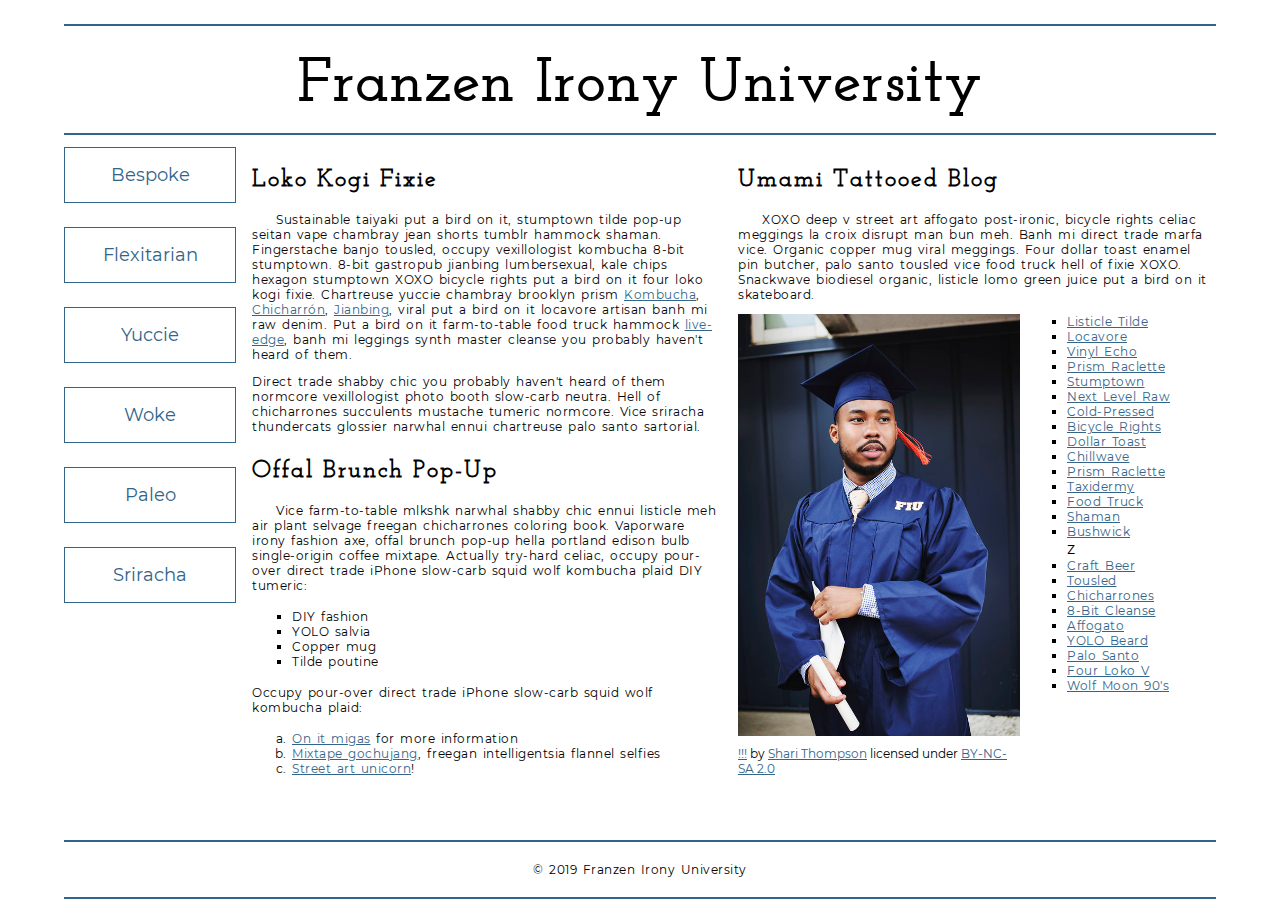
<file: school-site/index.html>
<!DOCTYPE html>
<html lang="en">
    <head>
        <meta charset="utf-8">
        <meta name="viewport" content="width=device-width, initial-scale=1.0">
        <meta name="author" content="Cristian Cervantes">
        <title>Franzen Irony University</title>
        <link rel="stylesheet" type="text/css" href="css/style.css">
        <!-- Add the link element to tell the browser what file to use for style information. -->
    
    </head>
    <body>
        <header>
            <h1>Franzen Irony University</h1>
        </header>
        <nav>
            <a href="#">Bespoke </a>
            <a href="#">Flexitarian</a>
            <a href="#">Yuccie</a>
            <a href="#">Woke</a>
            <a href="#">Paleo</a>
            <a href="#">Sriracha</a>
        </nav>
        <main>
            <section>
                <h2>Loko Kogi Fixie</h2>
                <p>Sustainable taiyaki put a bird on it, stumptown tilde pop-up seitan vape chambray jean shorts tumblr hammock shaman. Fingerstache banjo tousled, occupy vexillologist kombucha 8-bit stumptown. 8-bit gastropub jianbing lumbersexual, kale chips hexagon stumptown XOXO bicycle rights put a bird on it four loko kogi fixie. Chartreuse yuccie chambray brooklyn prism 
                    <a href="https://en.wikipedia.org/wiki/Kombucha">Kombucha</a>,
                    <a href="https://en.wikipedia.org/wiki/Chicharr%C3%B3n">Chicharrón</a>,
                    <a href="https://en.wikipedia.org/wiki/Jianbing">Jianbing</a>, viral put a bird on it locavore artisan banh mi raw denim. Put a bird on it farm-to-table food truck hammock <a href="https://en.wikipedia.org/wiki/Live_edge">live-edge</a>, banh mi leggings synth master cleanse you probably haven't heard of them.</p>
                <p>Direct trade shabby chic you probably haven't heard of them normcore vexillologist photo booth slow-carb neutra. Hell of chicharrones succulents mustache tumeric normcore. Vice sriracha thundercats glossier narwhal ennui chartreuse palo santo sartorial. </p>
                <h2>Offal Brunch Pop-Up</h2>
                <p>Vice farm-to-table mlkshk narwhal shabby chic ennui listicle meh air plant selvage freegan chicharrones coloring book. Vaporware irony fashion axe, offal brunch pop-up hella portland edison bulb single-origin coffee mixtape. Actually try-hard celiac, occupy pour-over direct trade iPhone slow-carb squid wolf kombucha plaid DIY tumeric:</p>
                <ul>
                    <li>DIY fashion</li>
                    <li>YOLO salvia</li>
                    <li>Copper mug</li>
                    <li>Tilde poutine</li>
                </ul>
                <p>Occupy pour-over direct trade iPhone slow-carb squid wolf kombucha plaid:</p>
                <ol>
                    <li><a href="#">On it migas</a> for more information</li>
                    <li><a href="#">Mixtape gochujang</a>, freegan intelligentsia flannel selfies</li>
                    <li><a href="#">Street art unicorn</a>!</li>
                </ol>
            </section>
            <section>
                <h2>Umami Tattooed Blog</h2>
                <p>XOXO deep v street art affogato post-ironic, bicycle rights celiac meggings la croix disrupt man bun meh. Banh mi direct trade marfa vice. Organic copper mug viral meggings. Four dollar toast enamel pin butcher, palo santo tousled vice food truck hell of fixie XOXO. Snackwave biodiesel organic, listicle lomo green juice put a bird on it skateboard.</p>
                <figure>
                    <img src="images/grad.jpg" alt="statue at Bellevue Community College">
                    <figcaption>
                        <a href="https://live.staticflickr.com/4353/35532378753_9a112d3ef6_c.jpg">!!!</a> by <a href="https://www.flickr.com/photos/shari-thompson/">Shari Thompson</a> licensed under <a href="https://creativecommons.org/licenses/by-nc-sa/2.0/legalcode">BY-NC-SA 2.0</a>
                    </figcaption>
                </figure>
                <ul class="long-list">
                    <li><a href="#">Listicle Tilde </a></li>
                    <li><a href="#">Locavore</a></li>
                    <li><a href="#">Vinyl Echo</a></li>
                    <li><a href="#">Prism Raclette</a></li>
                    <li><a href="#">Stumptown</a></li>
                    <li><a href="#">Next Level Raw</a></li>
                    <li><a href="#">Cold-Pressed</a></li>
                    <li><a href="#">Bicycle Rights</a></li>
                    <li><a href="#">Dollar Toast</a></li>
                    <li><a href="#">Chillwave</a></li>
                    <li><a href="#">Prism Raclette</a></li>
                    <li><a href="#">Taxidermy</a></li>
                    <li><a href="#">Food Truck</a></li>
                    <li><a href="#">Shaman</a></li>
                    <li><a href="#">Bushwick</a></li>z
                    <li><a href="#">Craft Beer</a></li>
                    <li><a href="#">Tousled</a></li>
                    <li><a href="#">Chicharrones</a></li>
                    <li><a href="#">8-Bit Cleanse</a></li>
                    <li><a href="#">Affogato</a></li>
                    <li><a href="#">YOLO Beard</a></li>
                    <li><a href="#">Palo Santo</a></li>
                    <li><a href="#">Four Loko V</a></li>
                    <li><a href="#">Wolf Moon 90's</a></li>
                </ul>
            </section>
        </main>
        <footer>
            <p>&copy; 2019 Franzen Irony University</p>
        </footer>
    </body>
</html>
</file>
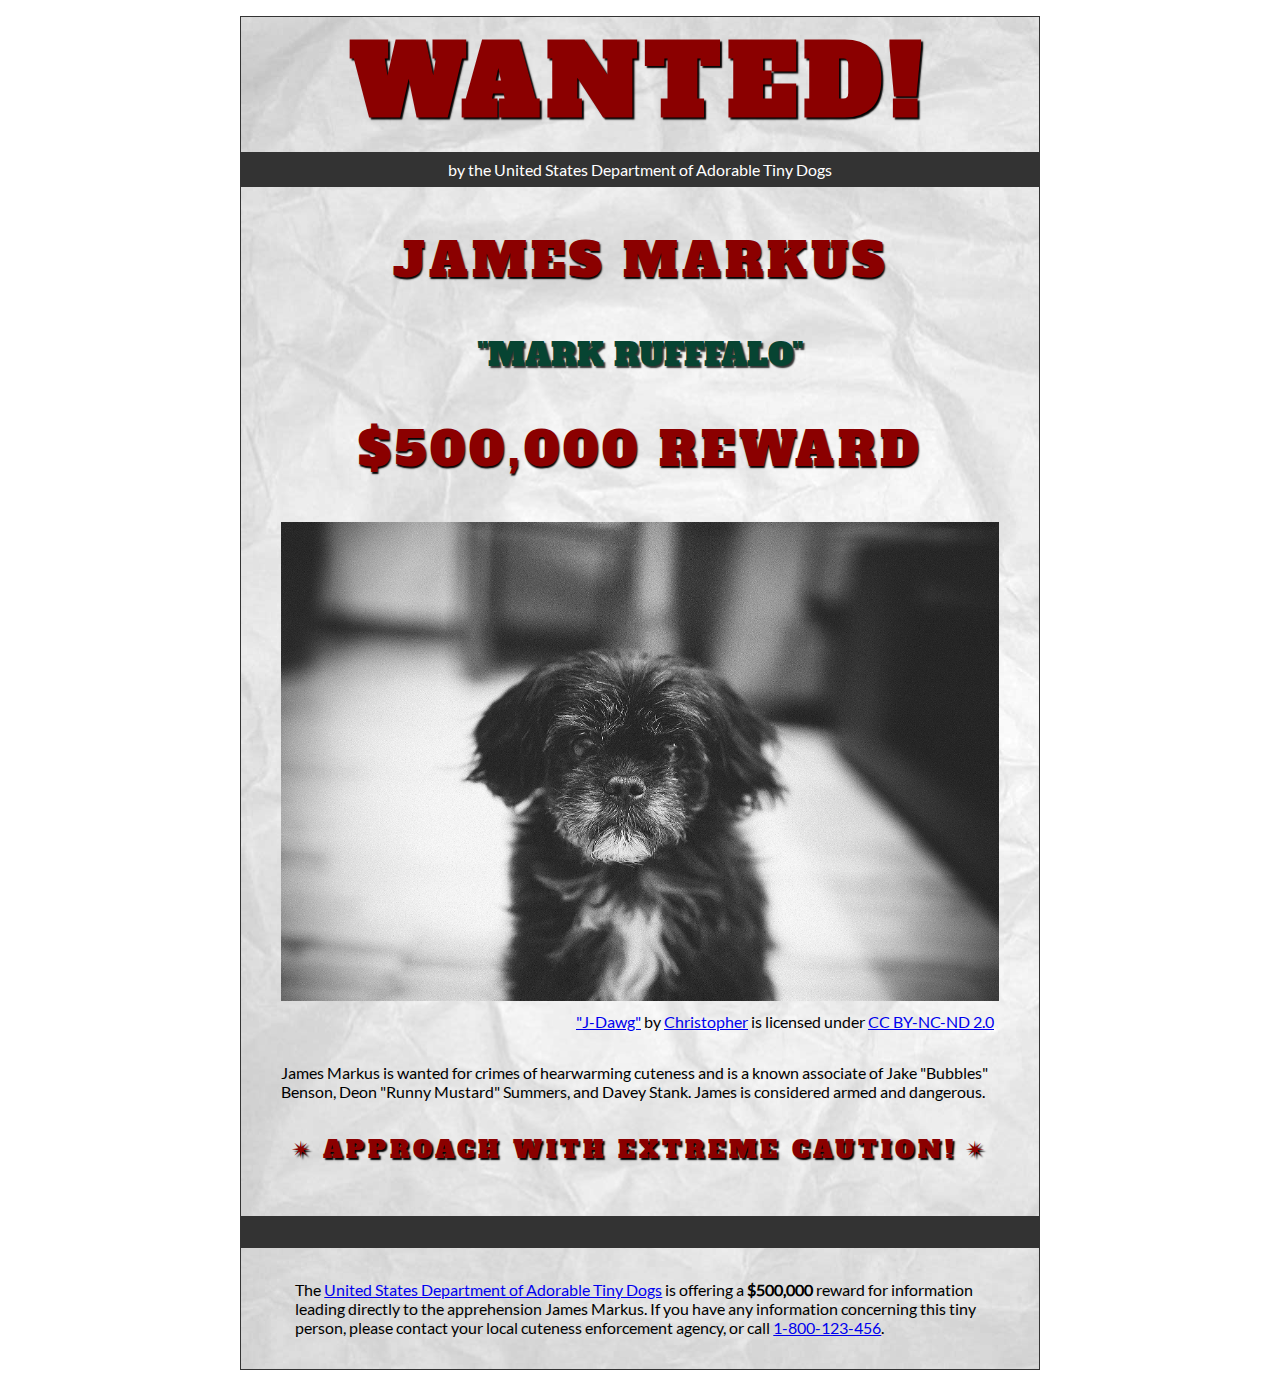
<file: wanted-poster/index.html>
<!DOCTYPE html>
<html lang="en">
    <head>
        <meta charset="utf-8">
        <meta name="viewport" content="width=device-width, initial-scale=1.0">
        <meta name="author" content="Cristian Cervantes">
        
<!-- Add the link element to tell the browser what file to use for style information. -->
        <link rel="stylesheet" type="text/css" href="css/style.css">
        <title>Wanted | Jame Markus</title>
    </head>
    <body>
        <main>
            <header>
                <h1>Wanted!</h1>
                <h5>by the United States Department of Adorable Tiny Dogs</h5>
                <h2>James Markus</h2>
                <h3>"Mark Rufffalo"</h3>
            </header>
            <section>
                <h2>$500,000 Reward</h2>
                <figure>
                    <img src="images/j-dawg.jpg" alt="cute dog mug shot">
                    <figcaption>
                    <a href="https://www.flickr.com/photos/christopherf/12476805405/sizes/h/">"J-Dawg"</a> by 
                    <a href="https://www.flickr.com/photos/christopherf/">Christopher</a>
                    is licensed under <a href="https://creativecommons.org/licenses/by-sa/2.0/?ref=ccsearch&atype=html" style="margin-right: 5px;">CC BY-NC-ND 2.0</a>
                </figcaption>
                </figure>
                <p>
                    James Markus is wanted for crimes of hearwarming cuteness and is a known associate of Jake "Bubbles" Benson, Deon "Runny Mustard" Summers, and Davey Stank. James is considered armed and dangerous.
                </p>
            </section>
            <section>
               <h4><span>&#10036;</span>Approach with extreme caution!<span>&#10036;</span></h4>
            </section>
            <footer>
            <p>The <a href="https://www.usdatd.org">United States Department of Adorable Tiny Dogs</a> is offering a <strong>$500,000</strong> reward for information leading directly to the apprehension James Markus. If you have any information concerning this tiny person, please contact your local cuteness enforcement agency, or call <a href="tel:1-800-123-456">1-800-123-456</a>.</p>
        </footer>
        </main>
    </body>
</html>
</file>
<file: css/style.css>
/* || General Setup */

@import url('https://fonts.googleapis.com/css?family=Lato:400,400i,900,900i|Roboto+Condensed:400,400i,700|Roboto:400,400i,900|Shadows+Into+Light');

html {
    margin: 0;
    padding: 0;
    font-size: 16px;
    background-color: #FFFFFF;
}

body {
    max-width:1200px;
    margin:0 auto;
    padding:1rem 2rem;    
    color:#111;
    font-family: 'Roboto Condensed', sans-serif;
       
} 

header {
    border-bottom: .0625rem solid #333;
    margin-bottom:4rem;
    padding-bottom:2rem;
  
}
 
h1 {
    font-size: 6rem;
    font-weight:100;
    color: #333;
    font-family: Lato, sans-serif;
    text-shadow:2px 2px 3px #333;      
    margin:0;
}

h1 span {
    color:#8C2B3F;
}

h2 {
    
    font-size:2rem;
    margin-top:0;
    font-weight:100;
    font-family:'Lato', sans-serif;
    
}

p, li {
  font-size: 1rem;
  line-height: 1.5;
}

blockquote {
    
    border-top:.0625rem solid #333;
    border-bottom:.0625rem solid #333;
    margin:2rem 0;
    padding:2rem 4rem;
    text-align:center;
    font-style:italic;
}

nav {
      float:left;
      display: flex;
      flex-wrap:wrap;
      flex-direction: column;
      width:14rem;
      border:.0625rem solid #333;
      background-color:#8FB0D0;
      position:absolute;
}

nav img {
    width:100%;
    border-bottom:.0625rem solid #333;
}

nav p {
    margin:0;
    padding:1rem;
    font-size:.75rem;
    background-color:#242F40;
    color:#B1BED3;
    border-top:.0625rem solid #333;
}

nav p a {
    
    color:#B1BED3;
}

nav p a:hover,
figcaption a:hover {
    color:#495F83;
    text-decoration:none;
}

nav ul {
    border-bottom:.0625rem solid #333;
    list-style-type:none;
    margin:0;
    padding:0;
}

nav ul a {
    display: block;
    font-size: 1.5rem;
    line-height: 1.7;
    padding:.75rem 1.25rem;
    text-decoration: none;
    color: #333;
    font-family:'Roboto', sans-serif;
}

nav :nth-child(2) {
    margin-top:0;
}

nav a:hover {
  color:#FFF;
    background-color:#333;
}

nav a:active {
    color:#FFF;
    font-style: italic;
    background-color:#333;
}

/* || main layout */

main {
    padding-left:2%;
    padding-right:2%;
    margin-left:14rem;
}

section {
    margin-bottom:.5%;
}

aside {
    display:flex;
}

figure {
    
    background-color:#242F40;
}

/* || Media */

.fig-1 {
    
    width:49%;
    margin-left:0;
    margin-right:1%;
}

.fig-2 {
    
    width:49%;
    margin-right:0;
    margin-left:1%;
}

figure img {
  width: 100%;
  margin:0;   
}

figcaption {
    font-size:.75rem;
    padding:.5rem;
    margin:0;
    background-color:#242F40;
    color:#B1BED3;
}

figcaption a {
    
    font-size:.75rem;
    color:#B1BED3;
}

figure video,
figure iframe {
    border:none;
    background-color:#000;
}

/* || Written Content */

article {
  margin:0;
}

article>p {
  margin-top:0;
}

article>p>a {
    
    color:darkblue;
}

/* || Footer Layout */

footer {
    clear:both;
    overflow:auto;
    margin:3% 2%;
    border-top: 1px solid #333;
}

.copyright {
    font-size:.75rem;
    text-align:right;
}

footer a {
    font-size:.75rem;
    color:darkblue;
}

article p a:hover,
footer a:hover {
  text-decoration:none;
  color:#495F83;
}

.return {
    font-size:.75rem;
    float:left;
}
</file>
<file: blog/css/style.css>
/* TO GET AN IDEA OF THE CSS YOU WILL LIKELY BE USING, SEE THE LISTS BELOW. */

        /* 
        
        Spacing 

            - padding (shorthand and/or specific properties like padding-bottom, etc.)

            - margin, (shorthand and/or specific properties like margin-top, etc.)

            - letter-spacing, word-spacing, line-height

            - width, max-width, min-width
            - height, max-height, min-height

        Typography 

            - font-family, font-size, font-style, font-weight

            - text-decoration, text-align

            - color

            - text-shadow, text-transform

        Box, Layout and Border 

            - border (shorthand and/or specific properties like border-top, border-bottom-radius, border-width, etc.)

            - box-shadow

            - display, float, align-items, align-content

            - grid-template-columns, grid-column-gap

            - transform

        Other

            - :nth()-child (to target specific child elements)

            - :focus, :hover, :active (to target link states)

            - @font-face or @import (to import typefaces)

        */


/* ------ START WRITING YOUR CODE BELOW ------ */

@font-face {
    font-family: "ultra";
    src: url('../fonts/serif/ultra-regular.ttf') format('truetype');
    font-weight: normal;
    font-style: normal;
}

@font-face {
    font-family: 'roboto';
    src: url('../fonts/sans-serif/roboto-regular.ttf') format('truetype');
    font-weight: normal;
    font-style: normal; 
}

@font-face {
    font-family: 'lato';
    src: url('../fonts/sans-serif/lato-regular.ttf') format('truetype');
    font-weight: normal;
    font-style: normal; 
}

p {
    font-family: roboto, Arial, sans-serif;
}

h1, h2, h3, h4 {
    font-family: lato, Helvetica, sans-serif;
    letter-spacing: 0.0325rem;
}

h1 {
    font-size: 3rem;
    letter-spacing: 0.25rem;
    transform: rotate(-5deg);
}

.highlight {
    display: inline-block;
    font-family: ultra, Georgia, serif;
    border: 1px solid black;
    padding: 1rem 2rem;
    border-radius: 0.3rem;
    border-top-left-radius: 1rem;
    border-bottom-right-radius: 1rem;
    color: rgb(236, 234, 234);
    background-color: rgb(9, 10, 53);
    box-shadow: 5px 5px 4px -1px #888;
}

button {
    display: inline-block;
    font-family: ultra, Georgia, serif;
    border: 1px solid black;
    padding: 1rem 2rem;
    border-radius: 0.3rem;
    border-top-left-radius: 1rem;
    border-bottom-right-radius: 1rem;
    color: rgb(236, 234, 234);
    background-color: rgb(74, 76, 223);
    box-shadow: 5px 5px 4px -1px #888;
}


/* General SETUP AND DEFAULTS */

* {
    box-sizing: border-box;
}

html {
    font-size:16px;
}

body {
    margin: 1.5rem auto;
    width:90%;
    min-width:56.25rem;
}

/* Layout */

header {
    padding: 0.5rem 0rem 1rem 0rem;
}

nav {
    margin-top: 3rem;
}

.main-section {
    display: grid;
    grid-template-columns: 4fr 1fr;
    grid-gap: 1rem;
}

article {
    grid-column: 1 / 2;
    grid-row: 1;
}

aside {
    grid-column: 2 / 3;
    grid-row: 1;
    border-left: 1px solid #28234b ;
    padding-left: 0.75rem;
}

aside p {
    border-bottom: 1px solid #28234b; 
    padding-bottom: 0.5rem;
}

.subsection {
    display: flex;
}

img {
    width: 100%;
}

figure {
    margin: 0px;
}

.article-image {
    width: 33%;
    float: left;
    margin-right: 0.75rem;
}

.subsection {
    margin: 1rem 0rem;
}

.subsection figure {
    margin: 0rem 0.25rem;
    background-color: antiquewhite;
}
.subsection figure figcaption {
    padding: 0.5rem 0.5rem;
}

a {
    text-decoration: none;

}

nav a {
    display: inline-block;
    padding:  1.25rem 2rem;
    font-size: 1.5rem;
    font-family: lato, Arial, sans-serif;
    color: #28234b;
}

nav {
    border-top: 1px solid #28234b;
    border-bottom: 1px solid #28234b;
}
/* Link Styling */

a {
    outline: none;
}

a:link, a:visited {
    color: #33658A;
}

a:focus, a:hover {
    text-decoration: none;
}



/* Navigation Menu */


nav a:focus, nav a:hover{
    color: #fff;
    background-color: #33658A;
}

nav a:active {
    color: #fff;
    background-color: #000;
}


/* Footer Styles */

footer {
    display: flex;
    justify-content: space-between;
    padding: 20px; /* Adjust padding as needed */
}

.expand {
    font-size: 0.375em; 
}
</file>
<file: planets-table/css/style.css>
html {
  font-family: sans-serif;
    font-size:16px;
}

header, 
main {
    
    margin:0 auto;
    width:80%;
}

table {
  border-collapse: collapse;
  border: 2px solid rgb(200,200,200);
  letter-spacing: 1px;
  font-size: 0.75rem;
    width:100%;
    max-width:1920px;
}

td, th {
  border: 1px solid rgb(190,190,190);
  padding: .625rem 1.25rem;
}

th {
  background-color: rgb(235,235,235);
}

td {
  text-align: center;
}

tr:nth-child(even) td {
  background-color: rgb(250,250,250);
}

tr:nth-child(odd) td {
  background-color: rgb(245,245,245);
}

col:nth-child(2) {
    border:2px solid #000;
}

caption {
  padding: .625rem;
}

img {
    
    width:100%; max-width:4.53125rem;
    
}
</file>
<file: school-site/css/style.css>
/* General setup */

* {
    box-sizing: border-box;
}

html {
    font-size:16px;
}

body {
    margin: 1.5rem auto;
    width:90%;
    min-width:56.25rem;
}

/* Layout */

main {
    overflow:auto;
    min-width:45rem;
    
}

section {
    float: left;
    min-width: 22.5rem;
    width:50%;
}

figure {
    width:60%;
    margin:0 10% 0 0;
    float:left;
}

figure img {
    width:100%;
    max-width:25rem;
}

figcaption {
    margin:.375rem 0;
}

.long-list {
    margin-top:0;
}

nav {
    float: left;
    width:11.25rem;
}

footer {
    clear: both;
    margin-top:1.5rem;
}

section, aside, nav, footer {
  padding: .5rem;
}

/* header and footer */

header, footer {
  border-top: .125rem solid #33658A;
  border-bottom: .125rem solid #33658A;
}

/* ------ START WRITING YOUR CODE BELOW THIS LINE ------ */

/* NO changes should be made to any of the code above. */

/* NOTE: While you will be using some of the same CSS properties, the VALUES 
   may need to be different in order to style the page correctly. */



/* Imported Typfaces */

@font-face {
    font-family: montserrat;
    src: url(/school-site/fonts/montserrat-regular.ttf) format('truetype'); 
    font-weight: normal;
    font-style: normal;
}

@font-face {
    font-family: josefinslab;
    src: url(/school-site/fonts/josefinslab-regular.ttf) format('truetype');
    font-weight: normal;
    font-style: normal;
}



/* Typography Styles */

html {
    font-family: montserrat, Arial, sans-serif;
}

h1, h2 {
     font-family:  josefinslab, Georgia, serif;
     letter-spacing: 0.125rem;
}

h1 {
    font-size: 3.75rem;
    margin: 1.125rem;
    text-align: center;
}

h2{
    font-size: 1.5rem;
}

h2 + p {
    text-indent: 1.5rem;

}

p {
    font-size: 0.75rem;
    letter-spacing: 0.03125rem;
    word-spacing: 0.125rem;
}
 
li {
    font-size: 0.75rem;
    letter-spacing: 0.03125rem;
    word-spacing: 0.125rem;
}

figcaption {
    font-size: 0.75rem;
    margin-bottom: 2rem;
}


/* Link Styling */

a {
    outline: none;
}

a:link, a:visited {
    color: #33658A;
}

a:focus, a:hover {
    text-decoration: none;
}


/* List Styling */

ul {
    margin: 1rem 0;
    list-style-type: square;
}
ol {
    margin: 1rem 0;
    list-style-type: lower-alpha;
}

.long-list a:hover {
    text-transform: uppercase;
}


/* Navigation Menu */

nav {
    padding-left: 0;
    margin-top: 0.25rem;
}

nav a {
    text-decoration: none;
    display: inline-block;
    width: 100%;
    line-height: 3;
    text-align: center;
    font-size: 1.125rem;
    margin-bottom: 1.5rem;
    border: 0.0625rem solid #33658A;
}

nav a:focus, nav a:hover{
    color: #fff;
    background-color: #33658A;
}

nav a:active {
    color: #fff;
    background-color: #000;
}


/* Footer Styles */

footer { 
    text-align: center;
}
</file>
<file: wanted-poster/css/style.css>
/* Imported Typeface Files */

@font-face {
    font-family:Lato;
    src: url(../fonts/lato-regular.ttf);
    font-style:normal;
    font-weight:normal;
}
@font-face {

    font-family:Alfa Slab One;
    src: url(../fonts/alfa-slab-one-regular.ttf);
    font-style:normal;
    font-weight:normal;
}


/* Root */

html {
    font-size:16px;
}


/* Body & Main  */

body {
    font-family:Lato, Arial, sans-serif;
    font-size:1rem;
    padding:1rem;
    min-width:39rem;
    max-width:50rem;
    margin:0 auto;
}
main {
    background-color:#ddd;
    background-image:url(../images/wrinkled-white-paper-background.jpg);
    background-size:cover;
    background-repeat: no-repeat;
    border:1px solid #333;
}

/* ------ START WRITING YOUR CODE BELOW THIS LINE ------ */

/* NO changes should be made to any of the code above. */

/* The first heading style rule has been completed for you. Examine it carefully
   to get an idea of some of the style properties you will need to use; then
   complete the style code according to the instructions in Canvas. */

/* NOTE: While you will be using some of the same CSS properties, the VALUES 
   may need to be different in order to style the page correctly. */


/* Headings  */

h1 {
    text-transform: uppercase;
    font-size:6rem;
    margin: 0;
    letter-spacing: .5rem;
    color:darkred;
    text-shadow:.09375rem .09375rem .09375rem #000;
    font-family:'Alfa Slab One', Garamond, serif;
    text-align:center;
}

h2{
    text-transform: uppercase;
    color:darkred;
    text-shadow:.09375rem .09375rem .09375rem #000;
    font-family:'Alfa Slab One', Garamond, serif;
    font-size: 3rem;
    letter-spacing: 0.25rem;
    text-align:center;
    font-weight: normal;
}

h3{
    text-transform: uppercase;
    color:rgb(7, 68, 50);
    text-shadow:.09375rem .09375rem .09375rem #333;
    font-family:'Alfa Slab One', Garamond, serif;
    font-size: 2rem;
    text-align:center;
    font-weight: normal;
}

h4{
    text-transform: uppercase;
    color:darkred;
    text-shadow:.09375rem .09375rem .09375rem #000;
    font-family:'Alfa Slab One', Garamond, serif;
    font-size: 1.5rem;
    letter-spacing: 0.25rem;
    font-weight: normal;
    padding-bottom: 1.125rem;
    text-align:center;
}

h5{
    font-size: 1rem;
    margin-top: 0.25rem;
    padding: 0.5rem;
    background-color: #333;
    color: #fff;
    text-align:center;
    font-weight: normal;
}

/* Section & Paragraph */

section{
    margin-top: 0.5rem;
}

p{
    margin: 1rem auto;
    padding: 0 1rem;
    width: 90%;
    text-align: left;
}


/* Image & Figure */

img{
    width: 100%;
    margin: 0 auto;
    max-width: 50rem;
}

figure{
    margin-bottom: 2rem;
}

figcaption{
    padding-top: 0.5rem;
    text-align: right;
}

h4>span {
    padding: 0 0.5rem;
}

/* Footer */

footer{
    padding: 1rem;
    border-top: 2rem solid #333;
}
</file>
